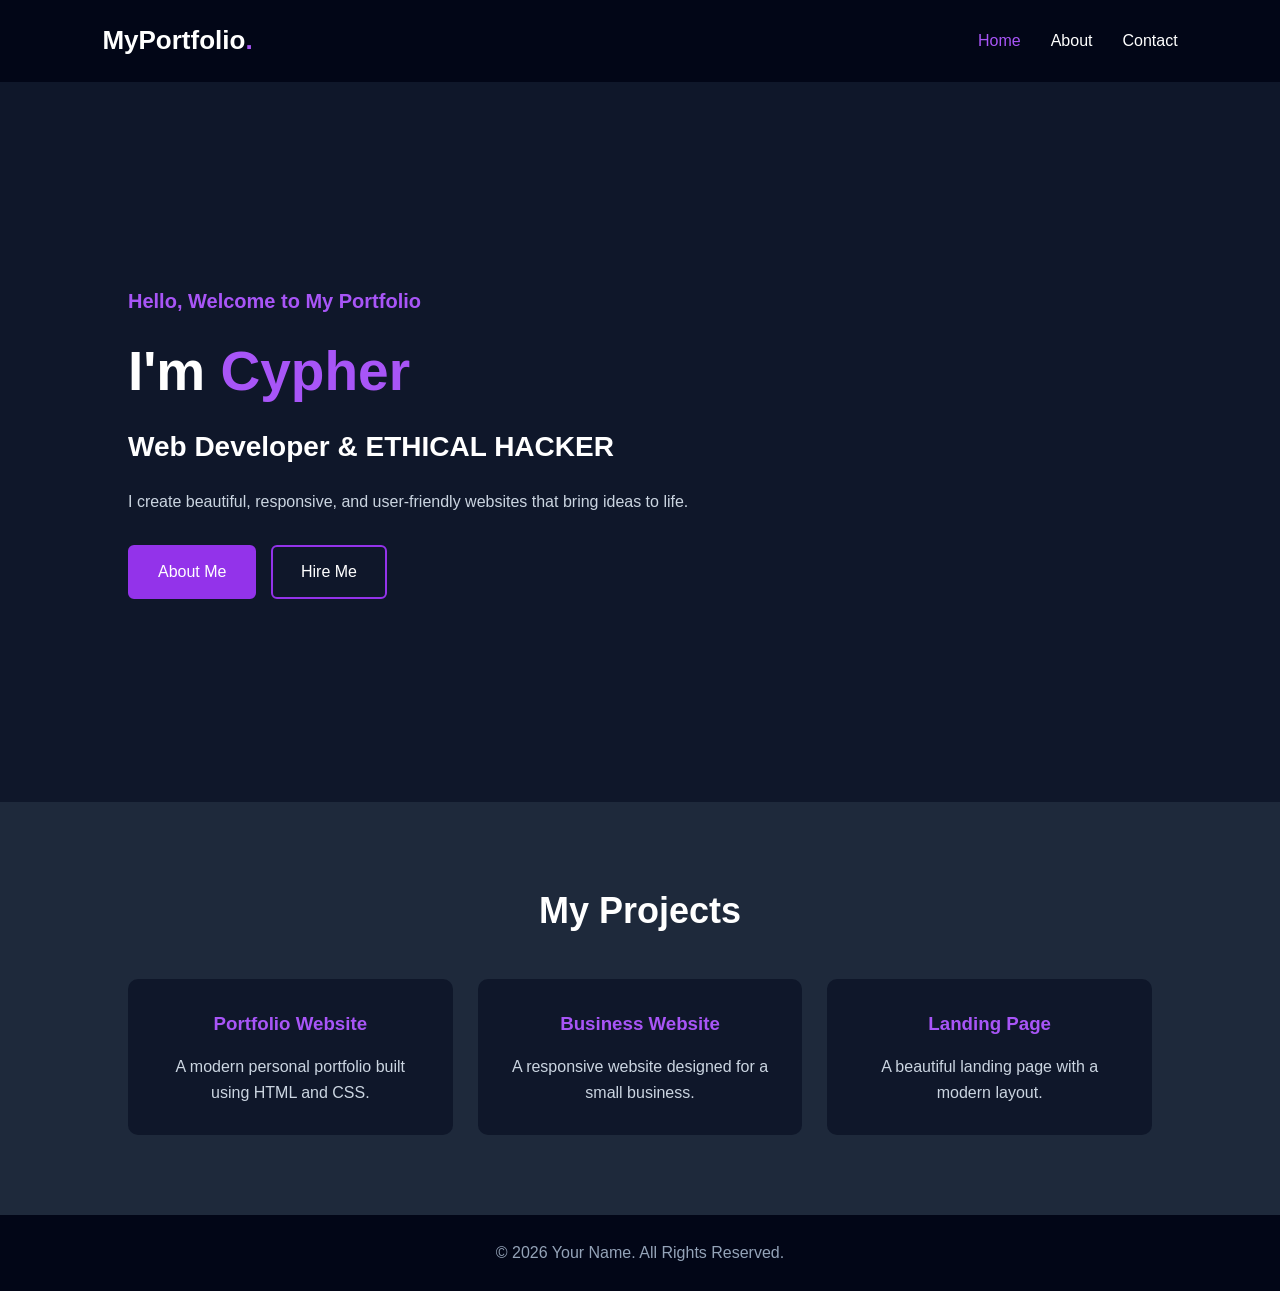
<file: index.html>
<!DOCTYPE html>
<html lang="en">
<head>
    <meta charset="UTF-8">
    <meta name="viewport" content="width=device-width, initial-scale=1.0">
    <title>My Portfolio | Home</title>
    <link rel="stylesheet" href="style.css">
</head>
<body>

    <header>
        <nav>
            <h2 class="logo">MyPortfolio<span>.</span></h2>

            <ul>
                <li><a href="index.html" class="active">Home</a></li>
                <li><a href="about.html">About</a></li>
                <li><a href="contact.html">Contact</a></li>
            </ul>
        </nav>
    </header>

    <section class="hero">
        <div class="hero-content">
            <h3>Hello, Welcome to My Portfolio</h3>
            <h1>I'm <span>Cypher</span></h1>
            <h2>Web Developer & ETHICAL HACKER</h2>

            <p>
                I create beautiful, responsive, and user-friendly
                websites that bring ideas to life.
            </p>

            <a href="about.html" class="btn">About Me</a>
            <a href="contact.html" class="btn btn-outline">Hire Me</a>
        </div>
    </section>

    <section class="projects">
        <h2>My Projects</h2>

        <div class="project-container">

            <div class="project-card">
                <h3>Portfolio Website</h3>
                <p>A modern personal portfolio built using HTML and CSS.</p>
            </div>

            <div class="project-card">
                <h3>Business Website</h3>
                <p>A responsive website designed for a small business.</p>
            </div>

            <div class="project-card">
                <h3>Landing Page</h3>
                <p>A beautiful landing page with a modern layout.</p>
            </div>

        </div>
    </section>

    <footer>
        <p>&copy; 2026 Your Name. All Rights Reserved.</p>
    </footer>

</body>
</html>
</file>
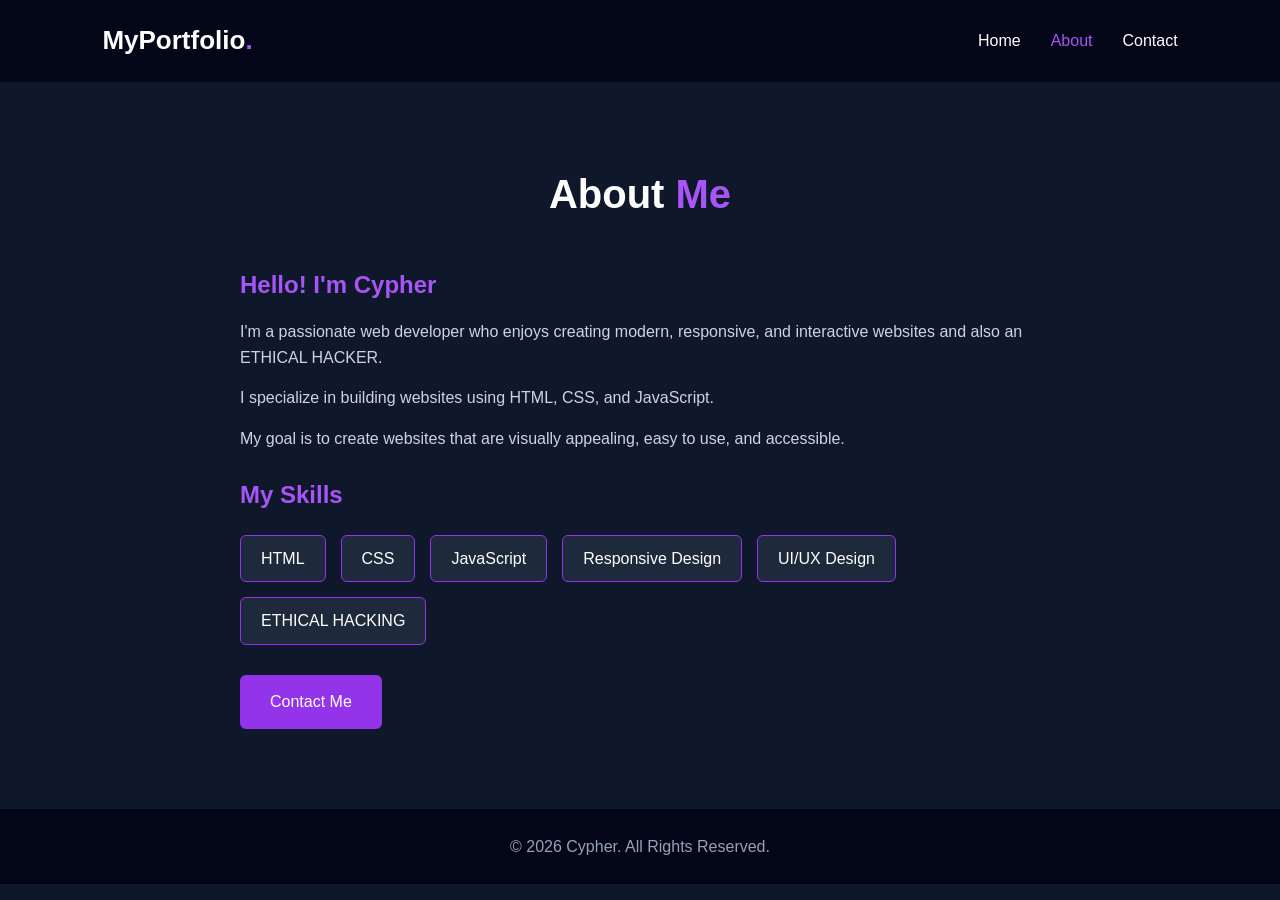
<file: about.html>
<!DOCTYPE html>
<html lang="en">
<head>
    <meta charset="UTF-8">
    <meta name="viewport" content="width=device-width, initial-scale=1.0">
    <title>My Portfolio | About</title>
    <link rel="stylesheet" href="style.css">
</head>
<body>

    <header>
        <nav>
            <h2 class="logo">MyPortfolio<span>.</span></h2>

            <ul>
                <li><a href="index.html">Home</a></li>
                <li><a href="about.html" class="active">About</a></li>
                <li><a href="contact.html">Contact</a></li>
            </ul>
        </nav>
    </header>

    <section class="about">
        <h1>About <span>Me</span></h1>

        <div class="about-content">

            <h2>Hello! I'm Cypher</h2>

            <p>
                I'm a passionate web developer who enjoys creating
                modern, responsive, and interactive websites and also an ETHICAL HACKER.
            </p>

            <p>
                I specialize in building websites using HTML,
                CSS, and JavaScript.
            </p>

            <p>
                My goal is to create websites that are visually
                appealing, easy to use, and accessible.
            </p>

            <h2>My Skills</h2>

            <div class="skills">
                <span>HTML</span>
                <span>CSS</span>
                <span>JavaScript</span>
                <span>Responsive Design</span>
                <span>UI/UX Design</span>
                <span>ETHICAL HACKING</span>
            </div>

            <a href="contact.html" class="btn">Contact Me</a>

        </div>
    </section>

    <footer>
        <p>&copy; 2026 Cypher. All Rights Reserved.</p>
    </footer>

</body>
</html>
</file>
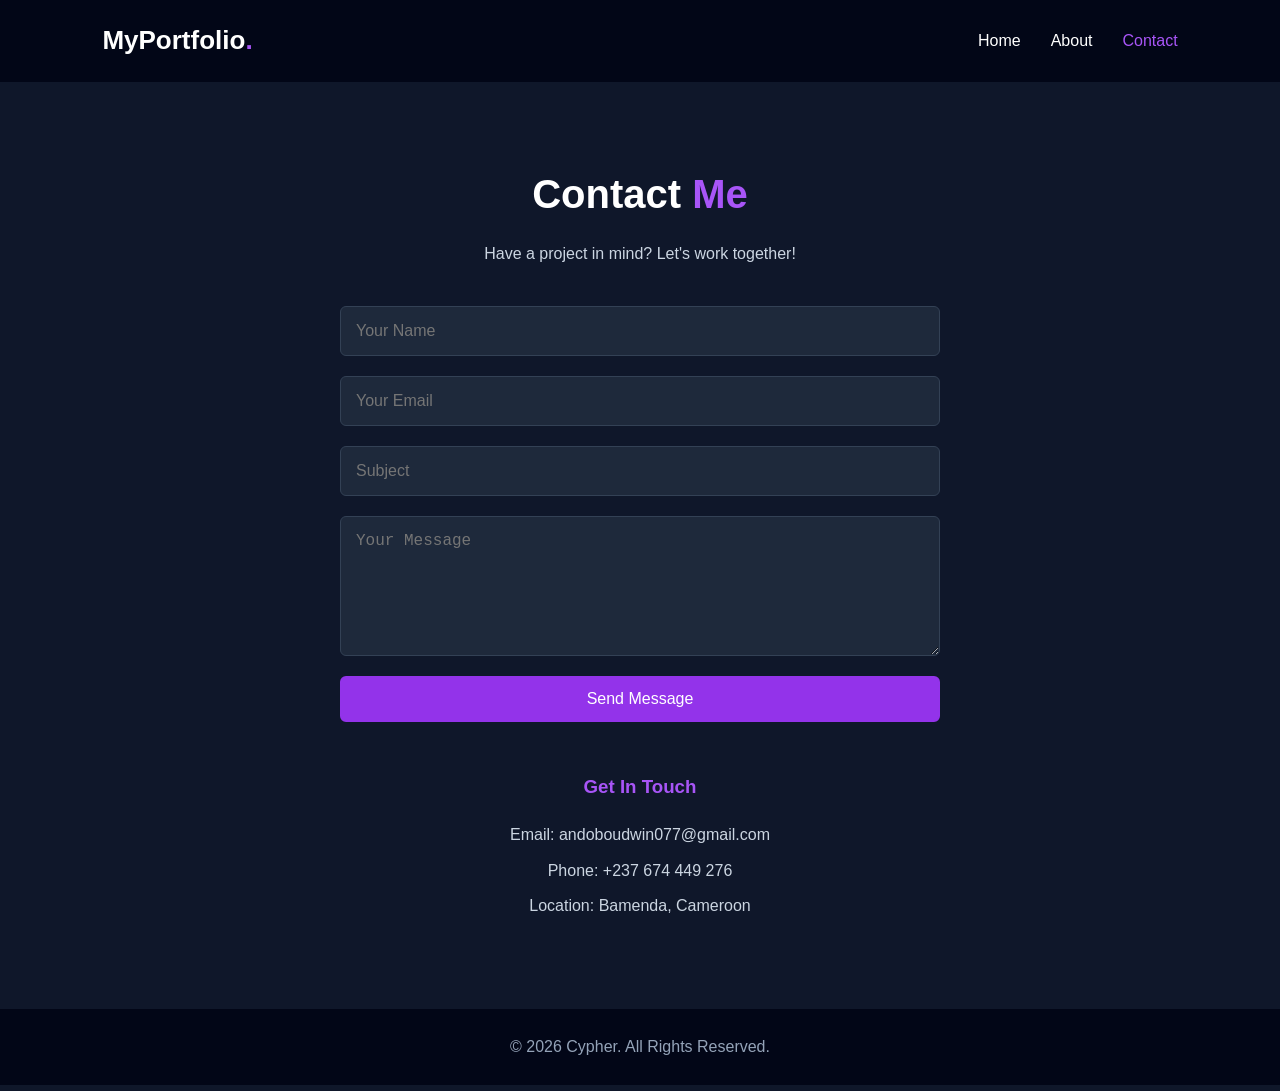
<file: contact.html>
<!DOCTYPE html>
<html lang="en">
<head>
    <meta charset="UTF-8">
    <meta name="viewport" content="width=device-width, initial-scale=1.0">
    <title>My Portfolio | Contact</title>
    <link rel="stylesheet" href="style.css">
</head>
<body>

    <header>
        <nav>
            <h2 class="logo">MyPortfolio<span>.</span></h2>

            <ul>
                <li><a href="index.html">Home</a></li>
                <li><a href="about.html">About</a></li>
                <li><a href="contact.html" class="active">Contact</a></li>
            </ul>
        </nav>
    </header>

    <section class="contact">

        <h1>Contact <span>Me</span></h1>

        <p>
            Have a project in mind? Let's work together!
        </p>

        <div class="contact-container">

            <form action="#" method="POST">

                <input
                    type="text"
                    name="name"
                    placeholder="Your Name"
                    aria-label="Your Name"
                    required
                >

                <input
                    type="email"
                    name="email"
                    placeholder="Your Email"
                    aria-label="Your Email"
                    required
                >

                <input
                    type="text"
                    name="subject"
                    placeholder="Subject"
                    aria-label="Subject"
                    required
                >

                <textarea
                    name="message"
                    rows="6"
                    placeholder="Your Message"
                    aria-label="Your Message"
                    required
                ></textarea>

                <button type="submit" class="btn">
                    Send Message
                </button>

            </form>

        </div>

        <div class="contact-info">

            <h3>Get In Touch</h3>

            <p>Email: andoboudwin077@gmail.com</p>

            <p>Phone: +237 674 449 276</p>

            <p>Location: Bamenda, Cameroon</p>

        </div>

    </section>

    <footer>
        <p>&copy; 2026 Cypher. All Rights Reserved.</p>
    </footer>

</body>
</html>
</file>
<file: style.css>
/* General Styling */

* {
    margin: 0;
    padding: 0;
    box-sizing: border-box;
}

body {
    font-family: Arial, sans-serif;
    background: #0f172a;
    color: white;
    line-height: 1.6;
}

/* Navigation */

header {
    background: #020617;
    padding: 20px 8%;
}

nav {
    display: flex;
    justify-content: space-between;
    align-items: center;
}

.logo {
    font-size: 26px;
    color: white;
}

.logo span {
    color: #a855f7;
}

nav ul {
    display: flex;
    list-style: none;
    gap: 30px;
}

nav ul li a {
    color: white;
    text-decoration: none;
    font-size: 16px;
    transition: 0.3s;
}

nav ul li a:hover,
nav ul li a.active {
    color: #a855f7;
}

/* Hero Section */

.hero {
    min-height: 80vh;
    display: flex;
    align-items: center;
    padding: 60px 10%;
}

.hero-content {
    max-width: 650px;
}

.hero h3 {
    color: #a855f7;
    font-size: 20px;
}

.hero h1 {
    font-size: 55px;
    margin: 10px 0;
}

.hero h1 span {
    color: #a855f7;
}

.hero h2 {
    font-size: 28px;
    margin-bottom: 20px;
}

.hero p {
    color: #cbd5e1;
    margin-bottom: 30px;
}

/* Buttons */

.btn {
    display: inline-block;
    background: #9333ea;
    color: white;
    padding: 12px 28px;
    border-radius: 6px;
    text-decoration: none;
    border: 2px solid #9333ea;
    cursor: pointer;
    font-size: 16px;
    transition: 0.3s;
    margin-right: 10px;
}

.btn:hover {
    background: #7e22ce;
}

.btn-outline {
    background: transparent;
}

.btn-outline:hover {
    background: #9333ea;
}

/* Projects */

.projects {
    padding: 80px 10%;
    text-align: center;
    background: #1e293b;
}

.projects h2 {
    font-size: 36px;
    margin-bottom: 40px;
}

.project-container {
    display: grid;
    grid-template-columns: repeat(3, 1fr);
    gap: 25px;
}

.project-card {
    background: #0f172a;
    padding: 30px;
    border-radius: 10px;
    transition: 0.3s;
}

.project-card:hover {
    transform: translateY(-8px);
    box-shadow: 0 10px 25px rgba(168, 85, 247, 0.2);
}

.project-card h3 {
    color: #a855f7;
    margin-bottom: 15px;
}

.project-card p {
    color: #cbd5e1;
}

/* About Page */

.about {
    padding: 80px 10%;
    min-height: 80vh;
}

.about h1 {
    text-align: center;
    font-size: 40px;
    margin-bottom: 40px;
}

.about h1 span {
    color: #a855f7;
}

.about-content {
    max-width: 800px;
    margin: auto;
}

.about-content h2 {
    margin: 25px 0 15px;
    color: #a855f7;
}

.about-content p {
    margin-bottom: 15px;
    color: #cbd5e1;
}

/* Skills */

.skills {
    display: flex;
    flex-wrap: wrap;
    gap: 15px;
    margin: 20px 0 30px;
}

.skills span {
    background: #1e293b;
    padding: 10px 20px;
    border-radius: 6px;
    border: 1px solid #9333ea;
}

/* Contact Page */

.contact {
    padding: 80px 10%;
    text-align: center;
    min-height: 80vh;
}

.contact h1 {
    font-size: 40px;
    margin-bottom: 15px;
}

.contact h1 span {
    color: #a855f7;
}

.contact > p {
    color: #cbd5e1;
    margin-bottom: 40px;
}

.contact-container {
    max-width: 600px;
    margin: auto;
}

.contact form {
    display: flex;
    flex-direction: column;
    gap: 20px;
}

.contact input,
.contact textarea {
    padding: 15px;
    border: 1px solid #334155;
    border-radius: 6px;
    background: #1e293b;
    color: white;
    font-size: 16px;
    outline: none;
    width: 100%;
}

.contact input:focus,
.contact textarea:focus {
    border-color: #a855f7;
}

.contact button {
    width: 100%;
}

/* Contact Information */

.contact-info {
    margin-top: 50px;
}

.contact-info h3 {
    color: #a855f7;
    margin-bottom: 20px;
}

.contact-info p {
    color: #cbd5e1;
    margin-bottom: 10px;
}

/* Footer */

footer {
    background: #020617;
    text-align: center;
    padding: 25px;
    color: #94a3b8;
}

/* Responsive Design */

@media (max-width: 768px) {

    nav {
        flex-direction: column;
        gap: 20px;
    }

    nav ul {
        gap: 20px;
    }

    .hero {
        text-align: center;
        padding: 70px 5%;
    }

    .hero h1 {
        font-size: 38px;
    }

    .hero h2 {
        font-size: 22px;
    }

    .project-container {
        grid-template-columns: 1fr;
    }

    .about,
    .contact {
        padding: 60px 5%;
    }

    .skills {
        justify-content: center;
    }

}
</file>
